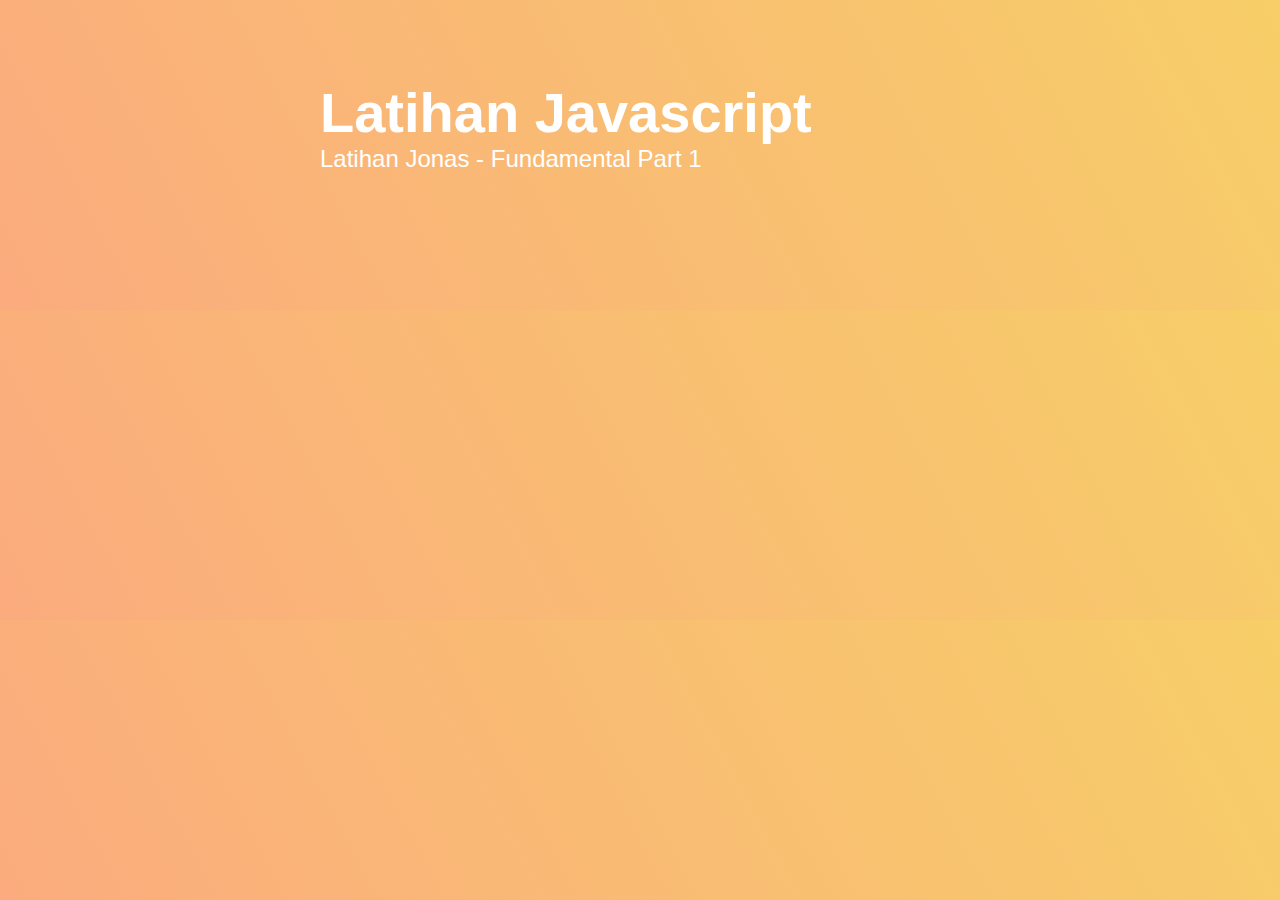
<file: index.html>
<!DOCTYPE html>
<html lang="en">
<head>
    <meta charset="UTF-8">
    <meta http-equiv="X-UA-Compatible" content="IE=edge">
    <meta name="viewport" content="width=device-width, initial-scale=1.0">
    <title>Latihan JS 210727</title>
    <style>
        * {
            margin: 0;
            padding: 0;
        }
        body {
            font-family: Arial, Helvetica, sans-serif;
            background-color: #FBAB7E;
            background-image: linear-gradient(62deg, #FBAB7E 0%, #F7CE68 100%);
        }
        .container {
            width: 50vw;
            height: 150px;
            margin: 5rem auto;
        }
        .title {
            font-size: 3.5rem;
            color: white;
        }
        .description {
            font-size: 1.5rem;
            color: white;
        }
    </style>
</head>
<body>
    <div class="container">
        <h1 class="title">Latihan Javascript</h1>
        <p class="description">Latihan Jonas - Fundamental Part 1</p>
    </div>

    <script src="script.js"></script>
</body>
</html>
</file>
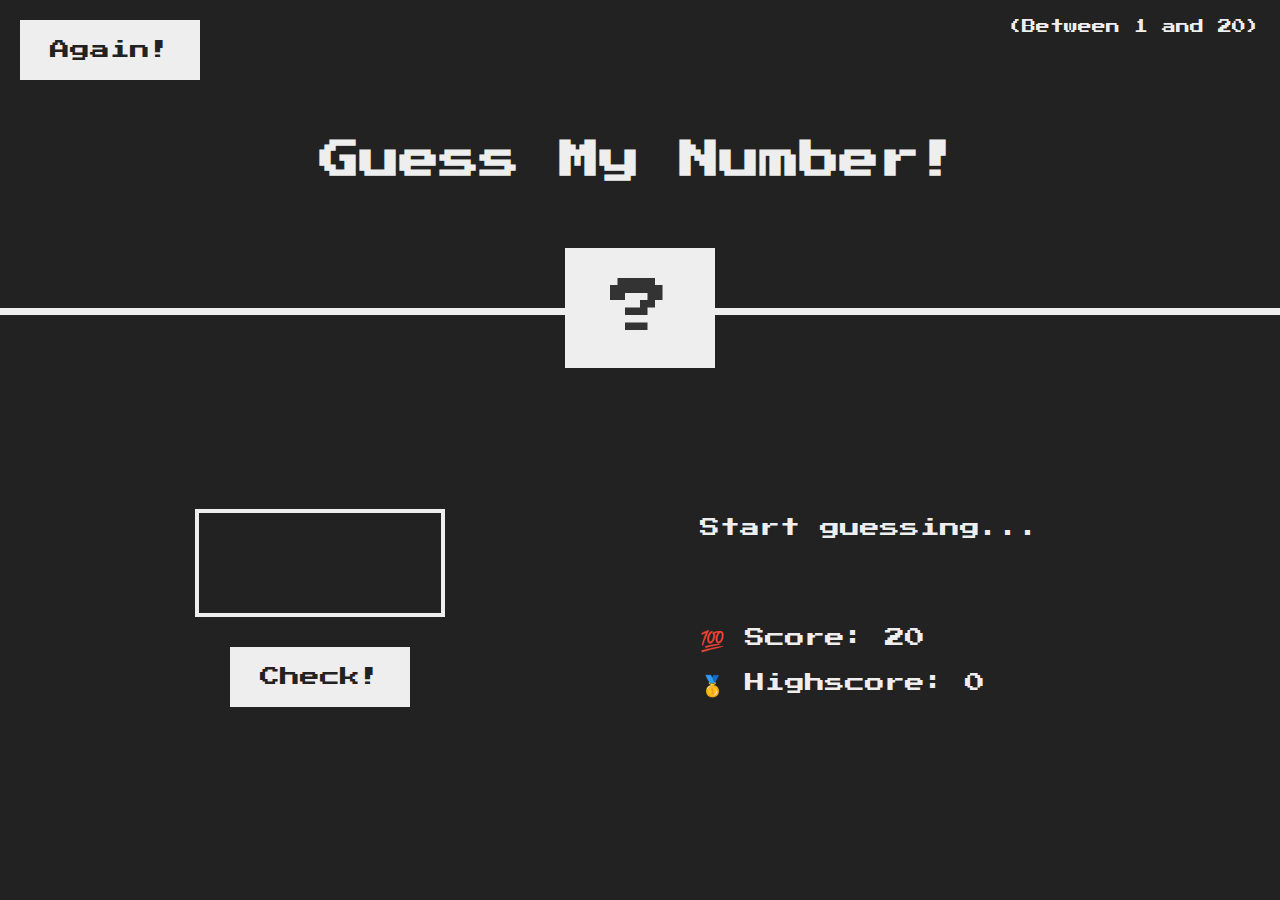
<file: 05-Guess-My-Number/final/index.html>
<!DOCTYPE html>
<html lang="en">
  <head>
    <meta charset="UTF-8" />
    <meta name="viewport" content="width=device-width, initial-scale=1.0" />
    <meta http-equiv="X-UA-Compatible" content="ie=edge" />
    <link rel="stylesheet" href="style.css" />
    <title>Guess My Number!</title>
  </head>
  <body>
    <header>
      <h1>Guess My Number!</h1>
      <p class="between">(Between 1 and 20)</p>
      <button class="btn again">Again!</button>
      <div class="number">?</div>
    </header>
    <main>
      <section class="left">
        <input type="number" class="guess" />
        <button class="btn check">Check!</button>
      </section>
      <section class="right">
        <p class="message">Start guessing...</p>
        <p class="label-score">💯 Score: <span class="score">20</span></p>
        <p class="label-highscore">
          🥇 Highscore: <span class="highscore">0</span>
        </p>
      </section>
    </main>
    <script src="script.js"></script>
  </body>
</html>
</file>
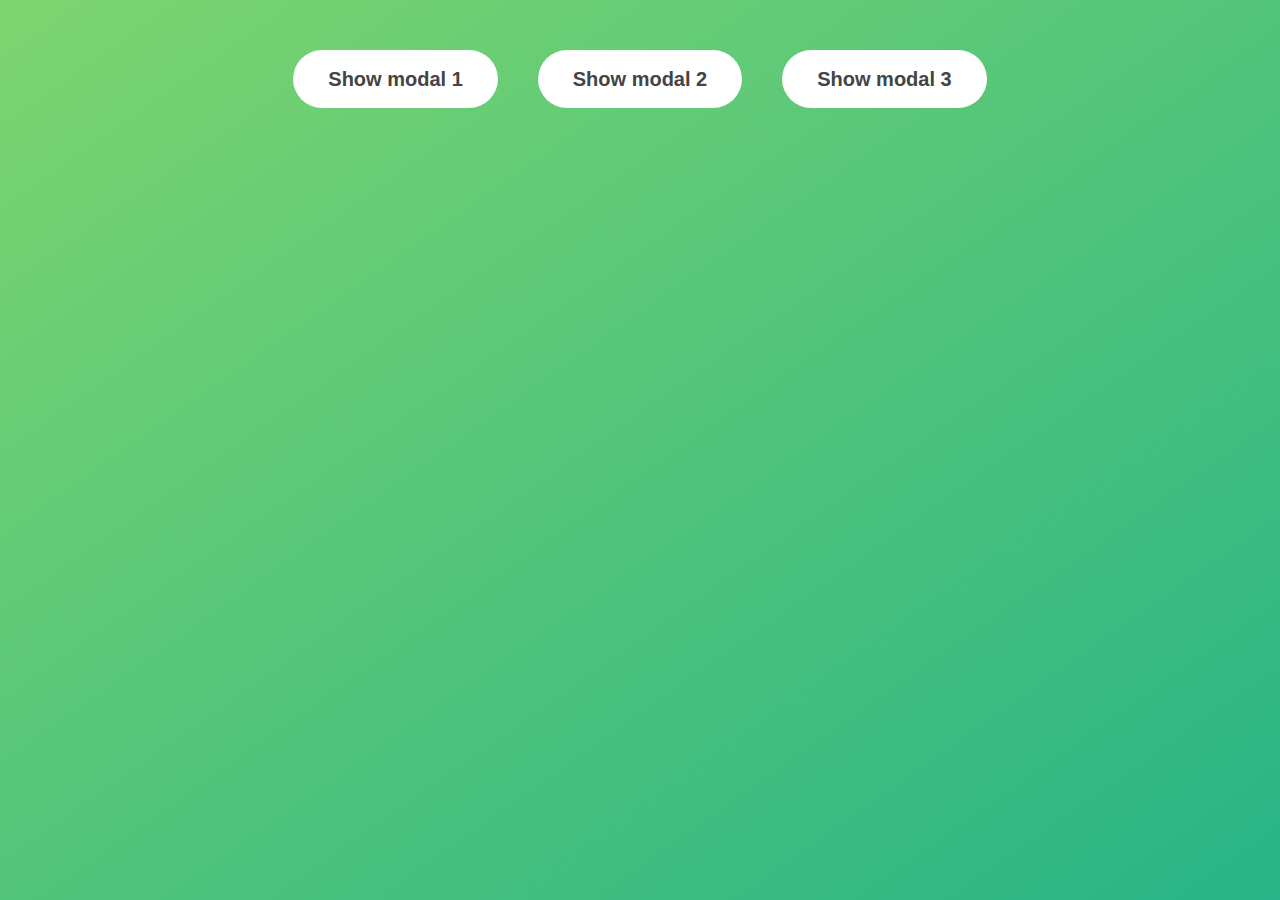
<file: 06-Modal/final/index.html>
<!DOCTYPE html>
<html lang="en">
  <head>
    <meta charset="UTF-8" />
    <meta name="viewport" content="width=device-width, initial-scale=1.0" />
    <meta http-equiv="X-UA-Compatible" content="ie=edge" />
    <link rel="stylesheet" href="style.css" />
    <title>Modal window</title>
  </head>
  <body>
    <button class="show-modal">Show modal 1</button>
    <button class="show-modal">Show modal 2</button>
    <button class="show-modal">Show modal 3</button>

    <div class="modal hidden">
      <button class="close-modal">&times;</button>
      <h1>I'm a modal window 😍</h1>
      <p>
        Lorem ipsum dolor sit amet, consectetur adipisicing elit, sed do eiusmod
        tempor incididunt ut labore et dolore magna aliqua. Ut enim ad minim
        veniam, quis nostrud exercitation ullamco laboris nisi ut aliquip ex ea
        commodo consequat. Duis aute irure dolor in reprehenderit in voluptate
        velit esse cillum dolore eu fugiat nulla pariatur. Excepteur sint
        occaecat cupidatat non proident, sunt in culpa qui officia deserunt
        mollit anim id est laborum.
      </p>
    </div>
    <div class="overlay hidden"></div>

    <script src="script.js"></script>
  </body>
</html>
</file>
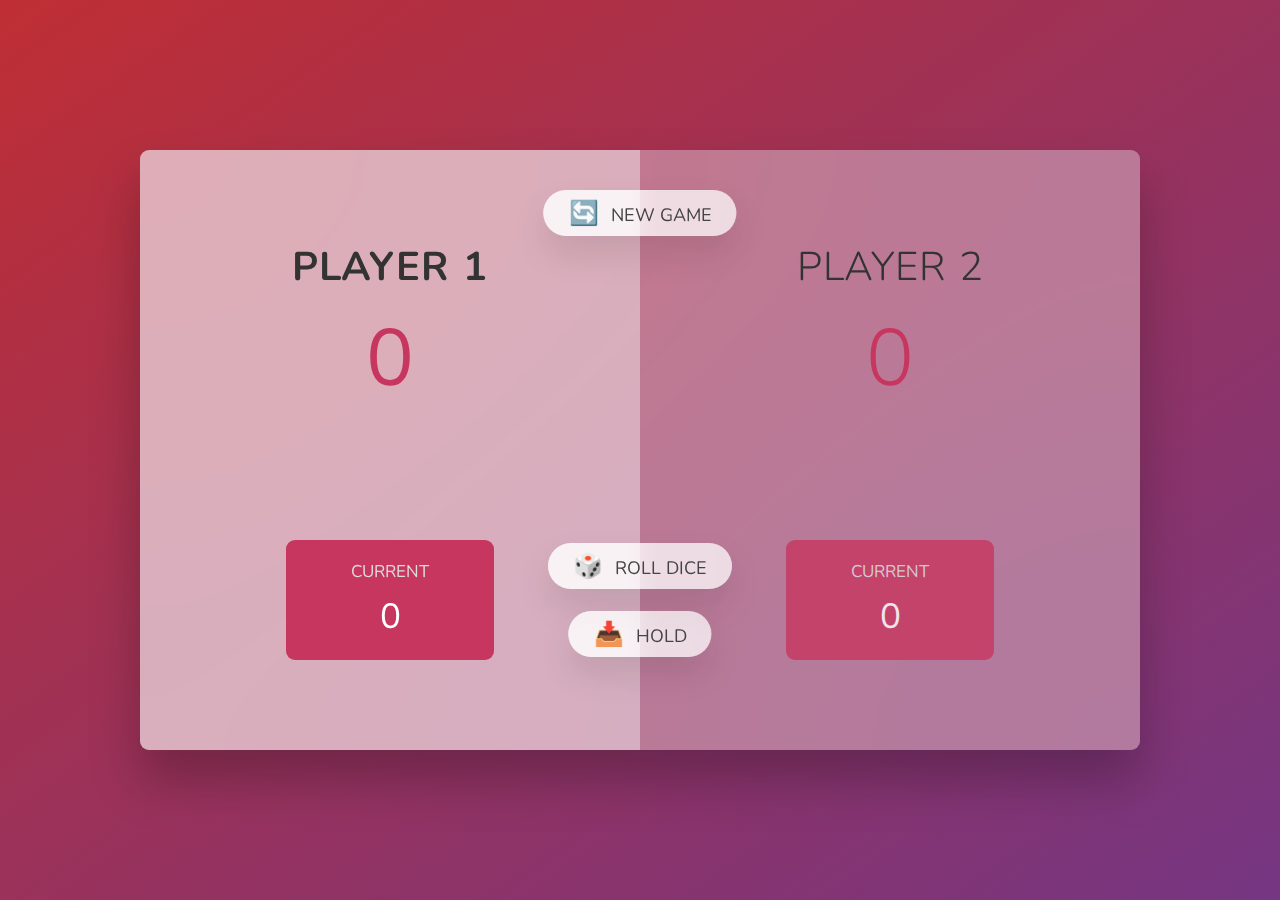
<file: 07-Pig-Game/final/index.html>
<!DOCTYPE html>
<html lang="en">
  <head>
    <meta charset="UTF-8" />
    <meta name="viewport" content="width=device-width, initial-scale=1.0" />
    <meta http-equiv="X-UA-Compatible" content="ie=edge" />
    <link rel="stylesheet" href="style.css" />
    <title>Pig Game</title>
  </head>
  <body>
    <main>
      <section class="player player--0 player--active">
        <h2 class="name" id="name--0">Player 1</h2>
        <p class="score" id="score--0">43</p>
        <div class="current">
          <p class="current-label">Current</p>
          <p class="current-score" id="current--0">0</p>
        </div>
      </section>
      <section class="player player--1">
        <h2 class="name" id="name--1">Player 2</h2>
        <p class="score" id="score--1">24</p>
        <div class="current">
          <p class="current-label">Current</p>
          <p class="current-score" id="current--1">0</p>
        </div>
      </section>

      <img src="dice-5.png" alt="Playing dice" class="dice" />
      <button class="btn btn--new">🔄 New game</button>
      <button class="btn btn--roll">🎲 Roll dice</button>
      <button class="btn btn--hold">📥 Hold</button>
    </main>
    <script src="script.js"></script>
  </body>
</html>
</file>
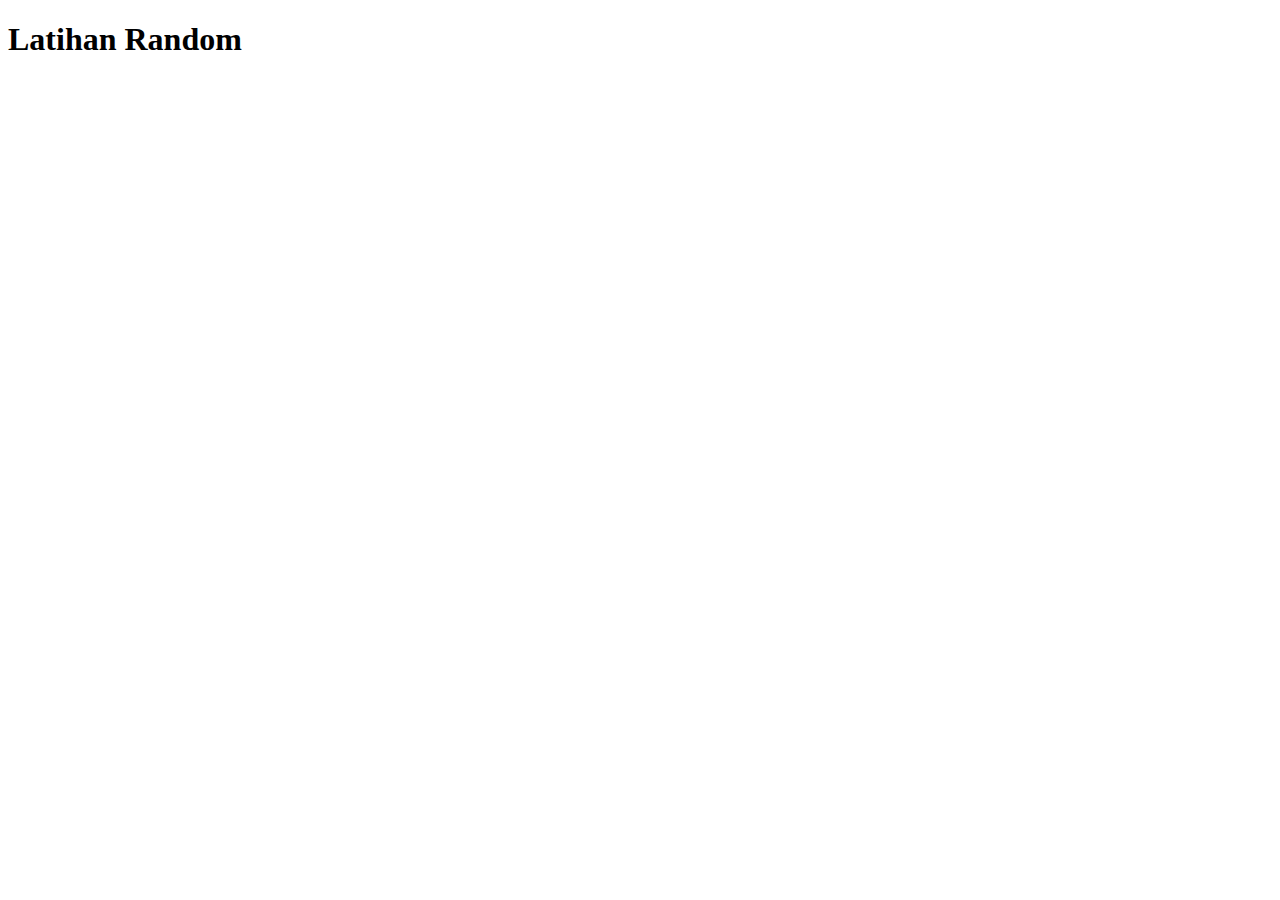
<file: latihan_random.html>
<!DOCTYPE html>
<html lang="en">
<head>
    <meta charset="UTF-8">
    <meta http-equiv="X-UA-Compatible" content="IE=edge">
    <meta name="viewport" content="width=device-width, initial-scale=1.0">
    <title>Latihan Random</title>
</head>
<body>
    <div class="container">
        <h1>Latihan Random</h1>
    </div>
    <script src="latihan_random.js"></script>
</body>
</html>
</file>
<file: 05-Guess-My-Number/final/style.css>
@import url('https://fonts.googleapis.com/css?family=Press+Start+2P&display=swap');

* {
  margin: 0;
  padding: 0;
  box-sizing: inherit;
}

html {
  font-size: 62.5%;
  box-sizing: border-box;
}

body {
  font-family: 'Press Start 2P', sans-serif;
  color: #eee;
  background-color: #222;
  /* background-color: #60b347; */
}

/* LAYOUT */
header {
  position: relative;
  height: 35vh;
  border-bottom: 7px solid #eee;
}

main {
  height: 65vh;
  color: #eee;
  display: flex;
  align-items: center;
  justify-content: space-around;
}

.left {
  width: 52rem;
  display: flex;
  flex-direction: column;
  align-items: center;
}

.right {
  width: 52rem;
  font-size: 2rem;
}

/* ELEMENTS STYLE */
h1 {
  font-size: 4rem;
  text-align: center;
  position: absolute;
  width: 100%;
  top: 52%;
  left: 50%;
  transform: translate(-50%, -50%);
}

.number {
  background: #eee;
  color: #333;
  font-size: 6rem;
  width: 15rem;
  padding: 3rem 0rem;
  text-align: center;
  position: absolute;
  bottom: 0;
  left: 50%;
  transform: translate(-50%, 50%);
}

.between {
  font-size: 1.4rem;
  position: absolute;
  top: 2rem;
  right: 2rem;
}

.again {
  position: absolute;
  top: 2rem;
  left: 2rem;
}

.guess {
  background: none;
  border: 4px solid #eee;
  font-family: inherit;
  color: inherit;
  font-size: 5rem;
  padding: 2.5rem;
  width: 25rem;
  text-align: center;
  display: block;
  margin-bottom: 3rem;
}

.btn {
  border: none;
  background-color: #eee;
  color: #222;
  font-size: 2rem;
  font-family: inherit;
  padding: 2rem 3rem;
  cursor: pointer;
}

.btn:hover {
  background-color: #ccc;
}

.message {
  margin-bottom: 8rem;
  height: 3rem;
}

.label-score {
  margin-bottom: 2rem;
}
</file>
<file: 06-Modal/final/style.css>
* {
  margin: 0;
  padding: 0;
  box-sizing: inherit;
}

html {
  font-size: 62.5%;
  box-sizing: border-box;
}

body {
  font-family: sans-serif;
  color: #333;
  line-height: 1.5;
  height: 100vh;
  position: relative;
  display: flex;
  align-items: flex-start;
  justify-content: center;
  background: linear-gradient(to top left, #28b487, #7dd56f);
}

.show-modal {
  font-size: 2rem;
  font-weight: 600;
  padding: 1.75rem 3.5rem;
  margin: 5rem 2rem;
  border: none;
  background-color: #fff;
  color: #444;
  border-radius: 10rem;
  cursor: pointer;
}

.close-modal {
  position: absolute;
  top: 1.2rem;
  right: 2rem;
  font-size: 5rem;
  color: #333;
  cursor: pointer;
  border: none;
  background: none;
}

h1 {
  font-size: 2.5rem;
  margin-bottom: 2rem;
}

p {
  font-size: 1.8rem;
}

/* -------------------------- */
/* CLASSES TO MAKE MODAL WORK */
.hidden {
  display: none;
}

.modal {
  position: absolute;
  top: 50%;
  left: 50%;
  transform: translate(-50%, -50%);
  width: 70%;

  background-color: white;
  padding: 6rem;
  border-radius: 5px;
  box-shadow: 0 3rem 5rem rgba(0, 0, 0, 0.3);
  z-index: 10;
}

.overlay {
  position: absolute;
  top: 0;
  left: 0;
  width: 100%;
  height: 100%;
  background-color: rgba(0, 0, 0, 0.6);
  backdrop-filter: blur(3px);
  z-index: 5;
}
</file>
<file: 07-Pig-Game/final/style.css>
@import url('https://fonts.googleapis.com/css2?family=Nunito&display=swap');

* {
  margin: 0;
  padding: 0;
  box-sizing: inherit;
}

html {
  font-size: 62.5%;
  box-sizing: border-box;
}

body {
  font-family: 'Nunito', sans-serif;
  font-weight: 400;
  height: 100vh;
  color: #333;
  background-image: linear-gradient(to top left, #753682 0%, #bf2e34 100%);
  display: flex;
  align-items: center;
  justify-content: center;
}

/* LAYOUT */
main {
  position: relative;
  width: 100rem;
  height: 60rem;
  background-color: rgba(255, 255, 255, 0.35);
  backdrop-filter: blur(200px);
  filter: blur();
  box-shadow: 0 3rem 5rem rgba(0, 0, 0, 0.25);
  border-radius: 9px;
  overflow: hidden;
  display: flex;
}

.player {
  flex: 50%;
  padding: 9rem;
  display: flex;
  flex-direction: column;
  align-items: center;
  transition: all 0.75s;
}

/* ELEMENTS */
.name {
  position: relative;
  font-size: 4rem;
  text-transform: uppercase;
  letter-spacing: 1px;
  word-spacing: 2px;
  font-weight: 300;
  margin-bottom: 1rem;
}

.score {
  font-size: 8rem;
  font-weight: 300;
  color: #c7365f;
  margin-bottom: auto;
}

.player--active {
  background-color: rgba(255, 255, 255, 0.4);
}
.player--active .name {
  font-weight: 700;
}
.player--active .score {
  font-weight: 400;
}

.player--active .current {
  opacity: 1;
}

.current {
  background-color: #c7365f;
  opacity: 0.8;
  border-radius: 9px;
  color: #fff;
  width: 65%;
  padding: 2rem;
  text-align: center;
  transition: all 0.75s;
}

.current-label {
  text-transform: uppercase;
  margin-bottom: 1rem;
  font-size: 1.7rem;
  color: #ddd;
}

.current-score {
  font-size: 3.5rem;
}

/* ABSOLUTE POSITIONED ELEMENTS */
.btn {
  position: absolute;
  left: 50%;
  transform: translateX(-50%);
  color: #444;
  background: none;
  border: none;
  font-family: inherit;
  font-size: 1.8rem;
  text-transform: uppercase;
  cursor: pointer;
  font-weight: 400;
  transition: all 0.2s;

  background-color: white;
  background-color: rgba(255, 255, 255, 0.6);
  backdrop-filter: blur(10px);

  padding: 0.7rem 2.5rem;
  border-radius: 50rem;
  box-shadow: 0 1.75rem 3.5rem rgba(0, 0, 0, 0.1);
}

.btn::first-letter {
  font-size: 2.4rem;
  display: inline-block;
  margin-right: 0.7rem;
}

.btn--new {
  top: 4rem;
}
.btn--roll {
  top: 39.3rem;
}
.btn--hold {
  top: 46.1rem;
}

.btn:active {
  transform: translate(-50%, 3px);
  box-shadow: 0 1rem 2rem rgba(0, 0, 0, 0.15);
}

.btn:focus {
  outline: none;
}

.dice {
  position: absolute;
  left: 50%;
  top: 16.5rem;
  transform: translateX(-50%);
  height: 10rem;
  box-shadow: 0 2rem 5rem rgba(0, 0, 0, 0.2);
}

.player--winner {
  background-color: #2f2f2f;
}

.player--winner .name {
  font-weight: 700;
  color: #c7365f;
}

.hidden {
  display: none;
}
</file>
